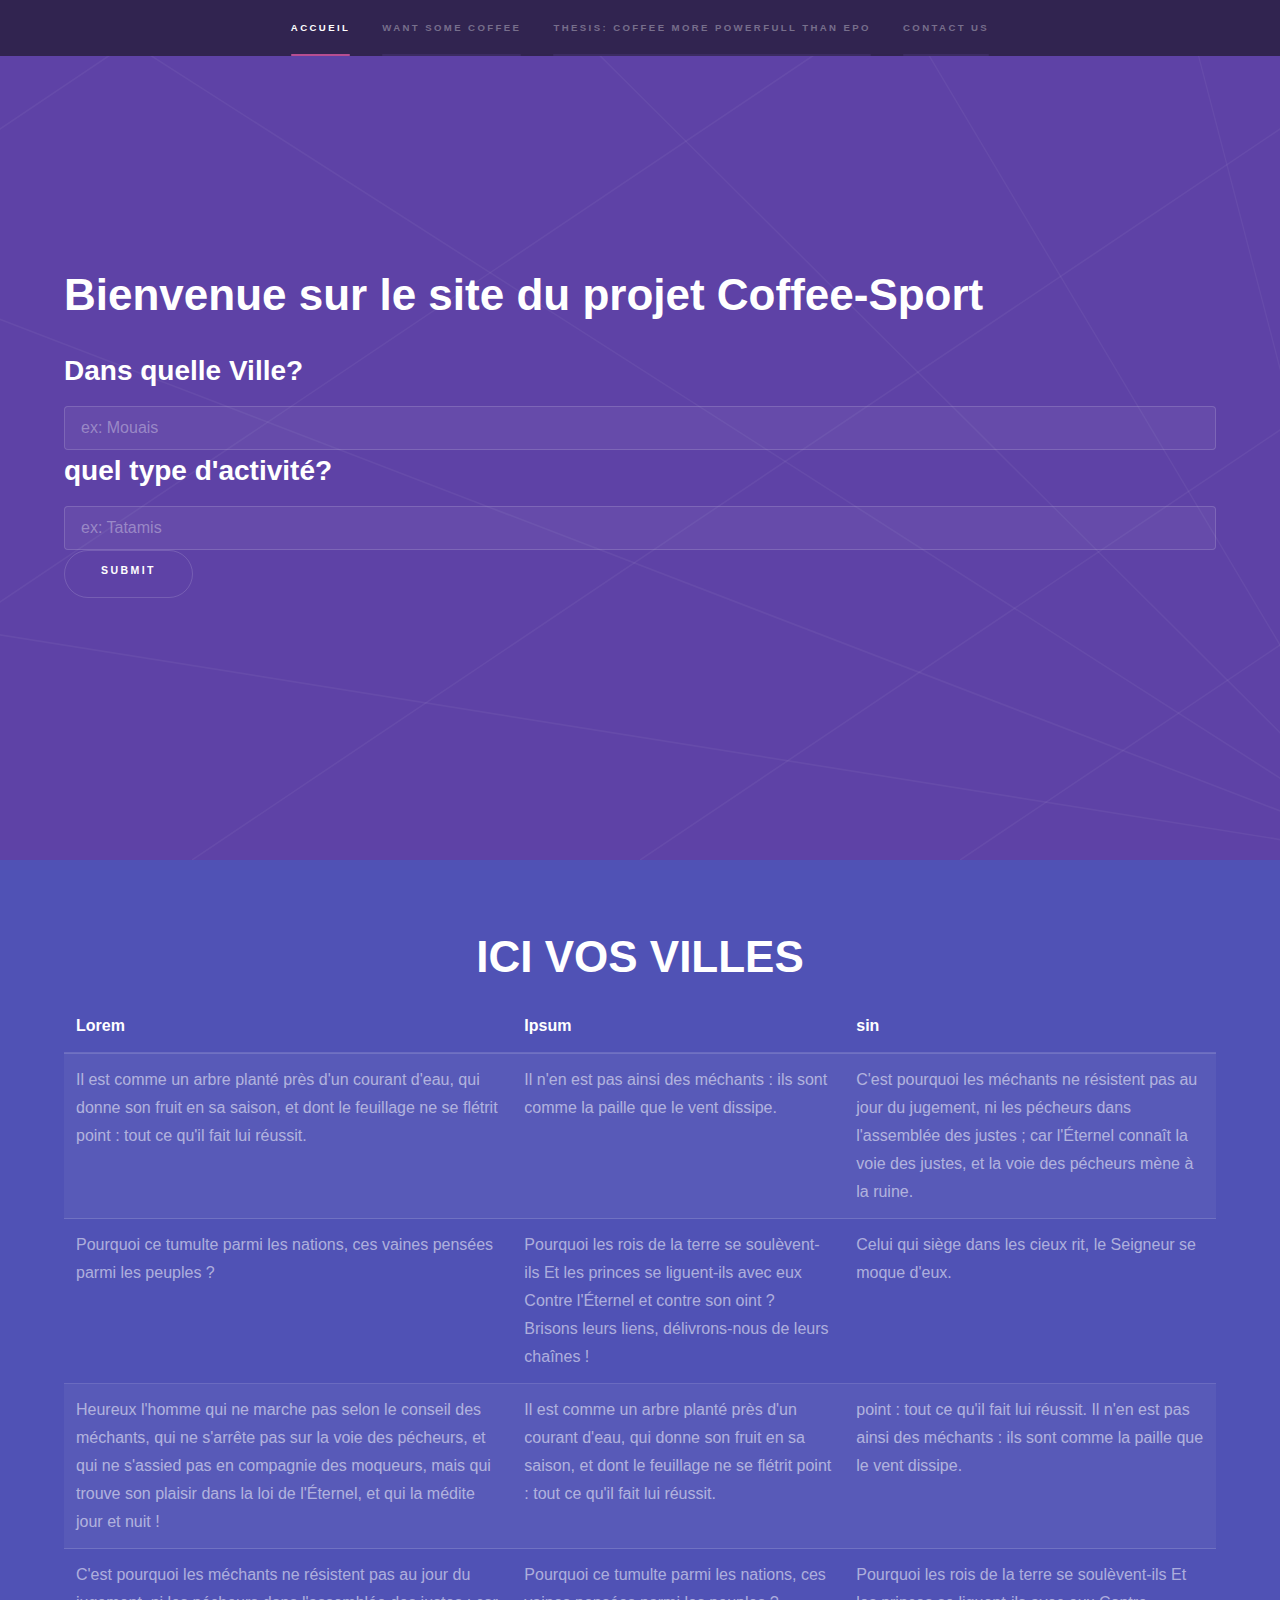
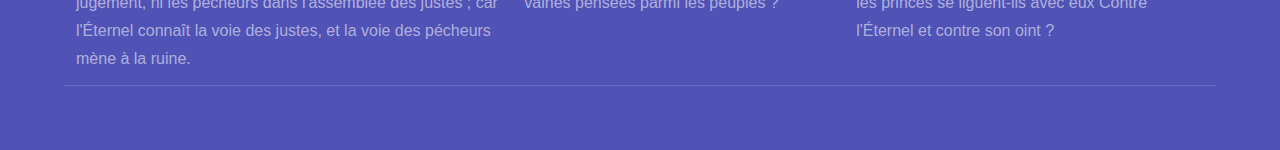
<file: src/site/index.html>
<DOCTYPE html>

<html>
<head>
 <link rel="stylesheet" type="text/css" href="assets/css/main.css" >
 <link rel="stylesheet" type="text/css" href="assets/css/font-awesome.min.css" />
 <link href="http://html5up.net/hyperspace" rel="canonical">
 <link type="image/x-icon" href="/assets/icons/favicon.ico" rel="icon">
 <link href="/assets/icons/apple-touch-icon-precomposed.png" rel="apple-touch-icon-precomposed">
 <title>Coffee-Sport | HTML5 UP</title>

 <meta charset="utf-8">
</head>
<body>
  <section id="sidebar">

    <div class="inner">
      <div class="content">
        <nav>
          <ul>
            <li>
              <a class="scrolly active" href="#intro">Accueil</a>
            </li>
            <li>
              <a class="scrolly" href="#one">Want some coffee</a>
            </li>
            <li>
              <a class="scrolly" href="#two">Thesis: Coffee more powerfull than EPO</a>
            </li>
            <li>
              <a class="scrolly" href="#three">Contact us</a>
            </li>
          </ul>
        </nav>
      </div>
    </div>
  </section>
  <section class="wrapper style1 fullscreen fade-up" id="intro" >
    <div class="inner" >
      <form action="localhost.py"style="">
        <h1>Bienvenue sur le site du projet Coffee-Sport</h1>
          <h2>Dans quelle Ville?</h2>
          <input type="text" name="ville"placeholder="ex: Mouais">
          <h2>quel type d'activité?</h2>
          <input type="text" name="activite" placeholder="ex: Tatamis">
          <button type="submit" value="submit" name="submit" id="submit"><h3>Submit</h3></button>
        </form>
    </div>
  </section>
    <section id="one"class="wrapper style2 spotlights">
      <div class="inner">
        <center><h1>ICI VOS VILLES</h1></center>
        <table>
          <thead>
            <th>Lorem</th>
            <th>Ipsum</th>
            <th> sin</th>
          </thead>
          <tr>
            <td>Il est comme un arbre planté près d'un courant d'eau, qui donne son fruit en sa saison, et dont le feuillage ne se flétrit point : tout ce qu'il fait lui réussit.</td>
            <td>Il n'en est pas ainsi des méchants : ils sont comme la paille que le vent dissipe.</td>
            <td>C'est pourquoi les méchants ne résistent pas au jour du jugement, ni les pécheurs dans l'assemblée des justes ; car l'Éternel connaît la voie des justes, et la voie des pécheurs mène à la ruine.</td>
          </tr>
          <tr>
            <td>Pourquoi ce tumulte parmi les nations, ces vaines pensées parmi les peuples ?</td>
            <td>Pourquoi les rois de la terre se soulèvent-ils Et les princes se liguent-ils avec eux Contre l'Éternel et contre son oint ?
Brisons leurs liens, délivrons-nous de leurs chaînes !</td>
            <td>Celui qui siège dans les cieux rit, le Seigneur se moque d'eux.</td>
          </tr>
          <tr>
            <td>Heureux l'homme qui ne marche pas selon le conseil des méchants, qui ne s'arrête pas sur la voie des pécheurs, et qui ne s'assied pas en compagnie des moqueurs, mais qui trouve son plaisir dans la loi de l'Éternel, et qui la médite jour et nuit !</td>
            <td>Il est comme un arbre planté près d'un courant d'eau, qui donne son fruit en sa saison, et dont le feuillage ne se flétrit point : tout ce qu'il fait lui réussit.</td>
            <td>point : tout ce qu'il fait lui réussit.
Il n'en est pas ainsi des méchants : ils sont comme la paille que le vent dissipe.</td>
          </tr>
          <tr>
            <td>C'est pourquoi les méchants ne résistent pas au jour du jugement, ni les pécheurs dans l'assemblée des justes ; car l'Éternel connaît la voie des justes, et la voie des pécheurs mène à la ruine.</td>
            <td>Pourquoi ce tumulte parmi les nations, ces vaines pensées parmi les peuples ?</td>
            <td>Pourquoi les rois de la terre se soulèvent-ils Et les princes se liguent-ils avec eux Contre l'Éternel et contre son oint ?</td>
          </tr>
        </table>
      </div>
    </section>
  </body>

</html>
</file>
<file: src/site/assets/css/main.css>
@import url(font-awesome.min.css);

/*
	Hyperspace by HTML5 UP
	html5up.net | @n33co
	Free for personal and commercial use under the CCA 3.0 license (html5up.net/license)
*/

/* Reset */

	html, body, div, span, applet, object, iframe, h1, h2, h3, h4, h5, h6, p, blockquote, pre, a, abbr, acronym, address, big, cite, code, del, dfn, em, img, ins, kbd, q, s, samp, small, strike, strong, sub, sup, tt, var, b, u, i, center, dl, dt, dd, ol, ul, li, fieldset, form, label, legend, table, caption, tbody, tfoot, thead, tr, th, td, article, aside, canvas, details, embed, figure, figcaption, footer, header, hgroup, menu, nav, output, ruby, section, summary, time, mark, audio, video {
		margin: 0;
		padding: 0;
		border: 0;
		font-size: 100%;
		font: inherit;
		vertical-align: baseline;
	}

	article, aside, details, figcaption, figure, footer, header, hgroup, menu, nav, section {
		display: block;
	}

	body {
		line-height: 1;
	}

	ol, ul {
		list-style: none;
	}

	blockquote, q {
		quotes: none;
	}

	blockquote:before, blockquote:after, q:before, q:after {
		content: '';
		content: none;
	}

	table {
		border-collapse: collapse;
		border-spacing: 0;
	}

	body {
		-webkit-text-size-adjust: none;
	}

/* Box Model */

	*, *:before, *:after {
		-moz-box-sizing: border-box;
		-webkit-box-sizing: border-box;
		box-sizing: border-box;
	}

/* Grid */

	.row {
		border-bottom: solid 1px transparent;
		-moz-box-sizing: border-box;
		-webkit-box-sizing: border-box;
		box-sizing: border-box;
	}

	.row > * {
		float: left;
		-moz-box-sizing: border-box;
		-webkit-box-sizing: border-box;
		box-sizing: border-box;
	}

	.row:after, .row:before {
		content: '';
		display: block;
		clear: both;
		height: 0;
	}

	.row.uniform > * > :first-child {
		margin-top: 0;
	}

	.row.uniform > * > :last-child {
		margin-bottom: 0;
	}

	.row.\30 \25 > * {
		padding: 0 0 0 0em;
	}

	.row.\30 \25 {
		margin: 0 0 -1px 0em;
	}

	.row.uniform.\30 \25 > * {
		padding: 0em 0 0 0em;
	}

	.row.uniform.\30 \25 {
		margin: 0em 0 -1px 0em;
	}

	.row > * {
		padding: 0 0 0 1.5em;
	}

	.row {
		margin: 0 0 -1px -1.5em;
	}

	.row.uniform > * {
		padding: 1.5em 0 0 1.5em;
	}

	.row.uniform {
		margin: -1.5em 0 -1px -1.5em;
	}

	.row.\32 00\25 > * {
		padding: 0 0 0 3em;
	}

	.row.\32 00\25 {
		margin: 0 0 -1px -3em;
	}

	.row.uniform.\32 00\25 > * {
		padding: 3em 0 0 3em;
	}

	.row.uniform.\32 00\25 {
		margin: -3em 0 -1px -3em;
	}

	.row.\31 50\25 > * {
		padding: 0 0 0 2.25em;
	}

	.row.\31 50\25 {
		margin: 0 0 -1px -2.25em;
	}

	.row.uniform.\31 50\25 > * {
		padding: 2.25em 0 0 2.25em;
	}

	.row.uniform.\31 50\25 {
		margin: -2.25em 0 -1px -2.25em;
	}

	.row.\35 0\25 > * {
		padding: 0 0 0 0.75em;
	}

	.row.\35 0\25 {
		margin: 0 0 -1px -0.75em;
	}

	.row.uniform.\35 0\25 > * {
		padding: 0.75em 0 0 0.75em;
	}

	.row.uniform.\35 0\25 {
		margin: -0.75em 0 -1px -0.75em;
	}

	.row.\32 5\25 > * {
		padding: 0 0 0 0.375em;
	}

	.row.\32 5\25 {
		margin: 0 0 -1px -0.375em;
	}

	.row.uniform.\32 5\25 > * {
		padding: 0.375em 0 0 0.375em;
	}

	.row.uniform.\32 5\25 {
		margin: -0.375em 0 -1px -0.375em;
	}

	.\31 2u, .\31 2u\24 {
		width: 100%;
		clear: none;
		margin-left: 0;
	}

	.\31 1u, .\31 1u\24 {
		width: 91.6666666667%;
		clear: none;
		margin-left: 0;
	}

	.\31 0u, .\31 0u\24 {
		width: 83.3333333333%;
		clear: none;
		margin-left: 0;
	}

	.\39 u, .\39 u\24 {
		width: 75%;
		clear: none;
		margin-left: 0;
	}

	.\38 u, .\38 u\24 {
		width: 66.6666666667%;
		clear: none;
		margin-left: 0;
	}

	.\37 u, .\37 u\24 {
		width: 58.3333333333%;
		clear: none;
		margin-left: 0;
	}

	.\36 u, .\36 u\24 {
		width: 50%;
		clear: none;
		margin-left: 0;
	}

	.\35 u, .\35 u\24 {
		width: 41.6666666667%;
		clear: none;
		margin-left: 0;
	}

	.\34 u, .\34 u\24 {
		width: 33.3333333333%;
		clear: none;
		margin-left: 0;
	}

	.\33 u, .\33 u\24 {
		width: 25%;
		clear: none;
		margin-left: 0;
	}

	.\32 u, .\32 u\24 {
		width: 16.6666666667%;
		clear: none;
		margin-left: 0;
	}

	.\31 u, .\31 u\24 {
		width: 8.3333333333%;
		clear: none;
		margin-left: 0;
	}

	.\31 2u\24 + *,
	.\31 1u\24 + *,
	.\31 0u\24 + *,
	.\39 u\24 + *,
	.\38 u\24 + *,
	.\37 u\24 + *,
	.\36 u\24 + *,
	.\35 u\24 + *,
	.\34 u\24 + *,
	.\33 u\24 + *,
	.\32 u\24 + *,
	.\31 u\24 + * {
		clear: left;
	}

	.\-11u {
		margin-left: 91.66667%;
	}

	.\-10u {
		margin-left: 83.33333%;
	}

	.\-9u {
		margin-left: 75%;
	}

	.\-8u {
		margin-left: 66.66667%;
	}

	.\-7u {
		margin-left: 58.33333%;
	}

	.\-6u {
		margin-left: 50%;
	}

	.\-5u {
		margin-left: 41.66667%;
	}

	.\-4u {
		margin-left: 33.33333%;
	}

	.\-3u {
		margin-left: 25%;
	}

	.\-2u {
		margin-left: 16.66667%;
	}

	.\-1u {
		margin-left: 8.33333%;
	}

	@media screen and (max-width: 1680px) {

		.row > * {
			padding: 0 0 0 1.5em;
		}

		.row {
			margin: 0 0 -1px -1.5em;
		}

		.row.uniform > * {
			padding: 1.5em 0 0 1.5em;
		}

		.row.uniform {
			margin: -1.5em 0 -1px -1.5em;
		}

		.row.\32 00\25 > * {
			padding: 0 0 0 3em;
		}

		.row.\32 00\25 {
			margin: 0 0 -1px -3em;
		}

		.row.uniform.\32 00\25 > * {
			padding: 3em 0 0 3em;
		}

		.row.uniform.\32 00\25 {
			margin: -3em 0 -1px -3em;
		}

		.row.\31 50\25 > * {
			padding: 0 0 0 2.25em;
		}

		.row.\31 50\25 {
			margin: 0 0 -1px -2.25em;
		}

		.row.uniform.\31 50\25 > * {
			padding: 2.25em 0 0 2.25em;
		}

		.row.uniform.\31 50\25 {
			margin: -2.25em 0 -1px -2.25em;
		}

		.row.\35 0\25 > * {
			padding: 0 0 0 0.75em;
		}

		.row.\35 0\25 {
			margin: 0 0 -1px -0.75em;
		}

		.row.uniform.\35 0\25 > * {
			padding: 0.75em 0 0 0.75em;
		}

		.row.uniform.\35 0\25 {
			margin: -0.75em 0 -1px -0.75em;
		}

		.row.\32 5\25 > * {
			padding: 0 0 0 0.375em;
		}

		.row.\32 5\25 {
			margin: 0 0 -1px -0.375em;
		}

		.row.uniform.\32 5\25 > * {
			padding: 0.375em 0 0 0.375em;
		}

		.row.uniform.\32 5\25 {
			margin: -0.375em 0 -1px -0.375em;
		}

		.\31 2u\28xlarge\29, .\31 2u\24\28xlarge\29 {
			width: 100%;
			clear: none;
			margin-left: 0;
		}

		.\31 1u\28xlarge\29, .\31 1u\24\28xlarge\29 {
			width: 91.6666666667%;
			clear: none;
			margin-left: 0;
		}

		.\31 0u\28xlarge\29, .\31 0u\24\28xlarge\29 {
			width: 83.3333333333%;
			clear: none;
			margin-left: 0;
		}

		.\39 u\28xlarge\29, .\39 u\24\28xlarge\29 {
			width: 75%;
			clear: none;
			margin-left: 0;
		}

		.\38 u\28xlarge\29, .\38 u\24\28xlarge\29 {
			width: 66.6666666667%;
			clear: none;
			margin-left: 0;
		}

		.\37 u\28xlarge\29, .\37 u\24\28xlarge\29 {
			width: 58.3333333333%;
			clear: none;
			margin-left: 0;
		}

		.\36 u\28xlarge\29, .\36 u\24\28xlarge\29 {
			width: 50%;
			clear: none;
			margin-left: 0;
		}

		.\35 u\28xlarge\29, .\35 u\24\28xlarge\29 {
			width: 41.6666666667%;
			clear: none;
			margin-left: 0;
		}

		.\34 u\28xlarge\29, .\34 u\24\28xlarge\29 {
			width: 33.3333333333%;
			clear: none;
			margin-left: 0;
		}

		.\33 u\28xlarge\29, .\33 u\24\28xlarge\29 {
			width: 25%;
			clear: none;
			margin-left: 0;
		}

		.\32 u\28xlarge\29, .\32 u\24\28xlarge\29 {
			width: 16.6666666667%;
			clear: none;
			margin-left: 0;
		}

		.\31 u\28xlarge\29, .\31 u\24\28xlarge\29 {
			width: 8.3333333333%;
			clear: none;
			margin-left: 0;
		}

		.\31 2u\24\28xlarge\29 + *,
		.\31 1u\24\28xlarge\29 + *,
		.\31 0u\24\28xlarge\29 + *,
		.\39 u\24\28xlarge\29 + *,
		.\38 u\24\28xlarge\29 + *,
		.\37 u\24\28xlarge\29 + *,
		.\36 u\24\28xlarge\29 + *,
		.\35 u\24\28xlarge\29 + *,
		.\34 u\24\28xlarge\29 + *,
		.\33 u\24\28xlarge\29 + *,
		.\32 u\24\28xlarge\29 + *,
		.\31 u\24\28xlarge\29 + * {
			clear: left;
		}

		.\-11u\28xlarge\29 {
			margin-left: 91.66667%;
		}

		.\-10u\28xlarge\29 {
			margin-left: 83.33333%;
		}

		.\-9u\28xlarge\29 {
			margin-left: 75%;
		}

		.\-8u\28xlarge\29 {
			margin-left: 66.66667%;
		}

		.\-7u\28xlarge\29 {
			margin-left: 58.33333%;
		}

		.\-6u\28xlarge\29 {
			margin-left: 50%;
		}

		.\-5u\28xlarge\29 {
			margin-left: 41.66667%;
		}

		.\-4u\28xlarge\29 {
			margin-left: 33.33333%;
		}

		.\-3u\28xlarge\29 {
			margin-left: 25%;
		}

		.\-2u\28xlarge\29 {
			margin-left: 16.66667%;
		}

		.\-1u\28xlarge\29 {
			margin-left: 8.33333%;
		}

	}

	@media screen and (max-width: 1280px) {

		.row > * {
			padding: 0 0 0 1.5em;
		}

		.row {
			margin: 0 0 -1px -1.5em;
		}

		.row.uniform > * {
			padding: 1.5em 0 0 1.5em;
		}

		.row.uniform {
			margin: -1.5em 0 -1px -1.5em;
		}

		.row.\32 00\25 > * {
			padding: 0 0 0 3em;
		}

		.row.\32 00\25 {
			margin: 0 0 -1px -3em;
		}

		.row.uniform.\32 00\25 > * {
			padding: 3em 0 0 3em;
		}

		.row.uniform.\32 00\25 {
			margin: -3em 0 -1px -3em;
		}

		.row.\31 50\25 > * {
			padding: 0 0 0 2.25em;
		}

		.row.\31 50\25 {
			margin: 0 0 -1px -2.25em;
		}

		.row.uniform.\31 50\25 > * {
			padding: 2.25em 0 0 2.25em;
		}

		.row.uniform.\31 50\25 {
			margin: -2.25em 0 -1px -2.25em;
		}

		.row.\35 0\25 > * {
			padding: 0 0 0 0.75em;
		}

		.row.\35 0\25 {
			margin: 0 0 -1px -0.75em;
		}

		.row.uniform.\35 0\25 > * {
			padding: 0.75em 0 0 0.75em;
		}

		.row.uniform.\35 0\25 {
			margin: -0.75em 0 -1px -0.75em;
		}

		.row.\32 5\25 > * {
			padding: 0 0 0 0.375em;
		}

		.row.\32 5\25 {
			margin: 0 0 -1px -0.375em;
		}

		.row.uniform.\32 5\25 > * {
			padding: 0.375em 0 0 0.375em;
		}

		.row.uniform.\32 5\25 {
			margin: -0.375em 0 -1px -0.375em;
		}

		.\31 2u\28large\29, .\31 2u\24\28large\29 {
			width: 100%;
			clear: none;
			margin-left: 0;
		}

		.\31 1u\28large\29, .\31 1u\24\28large\29 {
			width: 91.6666666667%;
			clear: none;
			margin-left: 0;
		}

		.\31 0u\28large\29, .\31 0u\24\28large\29 {
			width: 83.3333333333%;
			clear: none;
			margin-left: 0;
		}

		.\39 u\28large\29, .\39 u\24\28large\29 {
			width: 75%;
			clear: none;
			margin-left: 0;
		}

		.\38 u\28large\29, .\38 u\24\28large\29 {
			width: 66.6666666667%;
			clear: none;
			margin-left: 0;
		}

		.\37 u\28large\29, .\37 u\24\28large\29 {
			width: 58.3333333333%;
			clear: none;
			margin-left: 0;
		}

		.\36 u\28large\29, .\36 u\24\28large\29 {
			width: 50%;
			clear: none;
			margin-left: 0;
		}

		.\35 u\28large\29, .\35 u\24\28large\29 {
			width: 41.6666666667%;
			clear: none;
			margin-left: 0;
		}

		.\34 u\28large\29, .\34 u\24\28large\29 {
			width: 33.3333333333%;
			clear: none;
			margin-left: 0;
		}

		.\33 u\28large\29, .\33 u\24\28large\29 {
			width: 25%;
			clear: none;
			margin-left: 0;
		}

		.\32 u\28large\29, .\32 u\24\28large\29 {
			width: 16.6666666667%;
			clear: none;
			margin-left: 0;
		}

		.\31 u\28large\29, .\31 u\24\28large\29 {
			width: 8.3333333333%;
			clear: none;
			margin-left: 0;
		}

		.\31 2u\24\28large\29 + *,
		.\31 1u\24\28large\29 + *,
		.\31 0u\24\28large\29 + *,
		.\39 u\24\28large\29 + *,
		.\38 u\24\28large\29 + *,
		.\37 u\24\28large\29 + *,
		.\36 u\24\28large\29 + *,
		.\35 u\24\28large\29 + *,
		.\34 u\24\28large\29 + *,
		.\33 u\24\28large\29 + *,
		.\32 u\24\28large\29 + *,
		.\31 u\24\28large\29 + * {
			clear: left;
		}

		.\-11u\28large\29 {
			margin-left: 91.66667%;
		}

		.\-10u\28large\29 {
			margin-left: 83.33333%;
		}

		.\-9u\28large\29 {
			margin-left: 75%;
		}

		.\-8u\28large\29 {
			margin-left: 66.66667%;
		}

		.\-7u\28large\29 {
			margin-left: 58.33333%;
		}

		.\-6u\28large\29 {
			margin-left: 50%;
		}

		.\-5u\28large\29 {
			margin-left: 41.66667%;
		}

		.\-4u\28large\29 {
			margin-left: 33.33333%;
		}

		.\-3u\28large\29 {
			margin-left: 25%;
		}

		.\-2u\28large\29 {
			margin-left: 16.66667%;
		}

		.\-1u\28large\29 {
			margin-left: 8.33333%;
		}

	}

	@media screen and (max-width: 980px) {

		.row > * {
			padding: 0 0 0 1.5em;
		}

		.row {
			margin: 0 0 -1px -1.5em;
		}

		.row.uniform > * {
			padding: 1.5em 0 0 1.5em;
		}

		.row.uniform {
			margin: -1.5em 0 -1px -1.5em;
		}

		.row.\32 00\25 > * {
			padding: 0 0 0 3em;
		}

		.row.\32 00\25 {
			margin: 0 0 -1px -3em;
		}

		.row.uniform.\32 00\25 > * {
			padding: 3em 0 0 3em;
		}

		.row.uniform.\32 00\25 {
			margin: -3em 0 -1px -3em;
		}

		.row.\31 50\25 > * {
			padding: 0 0 0 2.25em;
		}

		.row.\31 50\25 {
			margin: 0 0 -1px -2.25em;
		}

		.row.uniform.\31 50\25 > * {
			padding: 2.25em 0 0 2.25em;
		}

		.row.uniform.\31 50\25 {
			margin: -2.25em 0 -1px -2.25em;
		}

		.row.\35 0\25 > * {
			padding: 0 0 0 0.75em;
		}

		.row.\35 0\25 {
			margin: 0 0 -1px -0.75em;
		}

		.row.uniform.\35 0\25 > * {
			padding: 0.75em 0 0 0.75em;
		}

		.row.uniform.\35 0\25 {
			margin: -0.75em 0 -1px -0.75em;
		}

		.row.\32 5\25 > * {
			padding: 0 0 0 0.375em;
		}

		.row.\32 5\25 {
			margin: 0 0 -1px -0.375em;
		}

		.row.uniform.\32 5\25 > * {
			padding: 0.375em 0 0 0.375em;
		}

		.row.uniform.\32 5\25 {
			margin: -0.375em 0 -1px -0.375em;
		}

		.\31 2u\28medium\29, .\31 2u\24\28medium\29 {
			width: 100%;
			clear: none;
			margin-left: 0;
		}

		.\31 1u\28medium\29, .\31 1u\24\28medium\29 {
			width: 91.6666666667%;
			clear: none;
			margin-left: 0;
		}

		.\31 0u\28medium\29, .\31 0u\24\28medium\29 {
			width: 83.3333333333%;
			clear: none;
			margin-left: 0;
		}

		.\39 u\28medium\29, .\39 u\24\28medium\29 {
			width: 75%;
			clear: none;
			margin-left: 0;
		}

		.\38 u\28medium\29, .\38 u\24\28medium\29 {
			width: 66.6666666667%;
			clear: none;
			margin-left: 0;
		}

		.\37 u\28medium\29, .\37 u\24\28medium\29 {
			width: 58.3333333333%;
			clear: none;
			margin-left: 0;
		}

		.\36 u\28medium\29, .\36 u\24\28medium\29 {
			width: 50%;
			clear: none;
			margin-left: 0;
		}

		.\35 u\28medium\29, .\35 u\24\28medium\29 {
			width: 41.6666666667%;
			clear: none;
			margin-left: 0;
		}

		.\34 u\28medium\29, .\34 u\24\28medium\29 {
			width: 33.3333333333%;
			clear: none;
			margin-left: 0;
		}

		.\33 u\28medium\29, .\33 u\24\28medium\29 {
			width: 25%;
			clear: none;
			margin-left: 0;
		}

		.\32 u\28medium\29, .\32 u\24\28medium\29 {
			width: 16.6666666667%;
			clear: none;
			margin-left: 0;
		}

		.\31 u\28medium\29, .\31 u\24\28medium\29 {
			width: 8.3333333333%;
			clear: none;
			margin-left: 0;
		}

		.\31 2u\24\28medium\29 + *,
		.\31 1u\24\28medium\29 + *,
		.\31 0u\24\28medium\29 + *,
		.\39 u\24\28medium\29 + *,
		.\38 u\24\28medium\29 + *,
		.\37 u\24\28medium\29 + *,
		.\36 u\24\28medium\29 + *,
		.\35 u\24\28medium\29 + *,
		.\34 u\24\28medium\29 + *,
		.\33 u\24\28medium\29 + *,
		.\32 u\24\28medium\29 + *,
		.\31 u\24\28medium\29 + * {
			clear: left;
		}

		.\-11u\28medium\29 {
			margin-left: 91.66667%;
		}

		.\-10u\28medium\29 {
			margin-left: 83.33333%;
		}

		.\-9u\28medium\29 {
			margin-left: 75%;
		}

		.\-8u\28medium\29 {
			margin-left: 66.66667%;
		}

		.\-7u\28medium\29 {
			margin-left: 58.33333%;
		}

		.\-6u\28medium\29 {
			margin-left: 50%;
		}

		.\-5u\28medium\29 {
			margin-left: 41.66667%;
		}

		.\-4u\28medium\29 {
			margin-left: 33.33333%;
		}

		.\-3u\28medium\29 {
			margin-left: 25%;
		}

		.\-2u\28medium\29 {
			margin-left: 16.66667%;
		}

		.\-1u\28medium\29 {
			margin-left: 8.33333%;
		}

	}

	@media screen and (max-width: 736px) {

		.row > * {
			padding: 0 0 0 1.5em;
		}

		.row {
			margin: 0 0 -1px -1.5em;
		}

		.row.uniform > * {
			padding: 1.5em 0 0 1.5em;
		}

		.row.uniform {
			margin: -1.5em 0 -1px -1.5em;
		}

		.row.\32 00\25 > * {
			padding: 0 0 0 3em;
		}

		.row.\32 00\25 {
			margin: 0 0 -1px -3em;
		}

		.row.uniform.\32 00\25 > * {
			padding: 3em 0 0 3em;
		}

		.row.uniform.\32 00\25 {
			margin: -3em 0 -1px -3em;
		}

		.row.\31 50\25 > * {
			padding: 0 0 0 2.25em;
		}

		.row.\31 50\25 {
			margin: 0 0 -1px -2.25em;
		}

		.row.uniform.\31 50\25 > * {
			padding: 2.25em 0 0 2.25em;
		}

		.row.uniform.\31 50\25 {
			margin: -2.25em 0 -1px -2.25em;
		}

		.row.\35 0\25 > * {
			padding: 0 0 0 0.75em;
		}

		.row.\35 0\25 {
			margin: 0 0 -1px -0.75em;
		}

		.row.uniform.\35 0\25 > * {
			padding: 0.75em 0 0 0.75em;
		}

		.row.uniform.\35 0\25 {
			margin: -0.75em 0 -1px -0.75em;
		}

		.row.\32 5\25 > * {
			padding: 0 0 0 0.375em;
		}

		.row.\32 5\25 {
			margin: 0 0 -1px -0.375em;
		}

		.row.uniform.\32 5\25 > * {
			padding: 0.375em 0 0 0.375em;
		}

		.row.uniform.\32 5\25 {
			margin: -0.375em 0 -1px -0.375em;
		}

		.\31 2u\28small\29, .\31 2u\24\28small\29 {
			width: 100%;
			clear: none;
			margin-left: 0;
		}

		.\31 1u\28small\29, .\31 1u\24\28small\29 {
			width: 91.6666666667%;
			clear: none;
			margin-left: 0;
		}

		.\31 0u\28small\29, .\31 0u\24\28small\29 {
			width: 83.3333333333%;
			clear: none;
			margin-left: 0;
		}

		.\39 u\28small\29, .\39 u\24\28small\29 {
			width: 75%;
			clear: none;
			margin-left: 0;
		}

		.\38 u\28small\29, .\38 u\24\28small\29 {
			width: 66.6666666667%;
			clear: none;
			margin-left: 0;
		}

		.\37 u\28small\29, .\37 u\24\28small\29 {
			width: 58.3333333333%;
			clear: none;
			margin-left: 0;
		}

		.\36 u\28small\29, .\36 u\24\28small\29 {
			width: 50%;
			clear: none;
			margin-left: 0;
		}

		.\35 u\28small\29, .\35 u\24\28small\29 {
			width: 41.6666666667%;
			clear: none;
			margin-left: 0;
		}

		.\34 u\28small\29, .\34 u\24\28small\29 {
			width: 33.3333333333%;
			clear: none;
			margin-left: 0;
		}

		.\33 u\28small\29, .\33 u\24\28small\29 {
			width: 25%;
			clear: none;
			margin-left: 0;
		}

		.\32 u\28small\29, .\32 u\24\28small\29 {
			width: 16.6666666667%;
			clear: none;
			margin-left: 0;
		}

		.\31 u\28small\29, .\31 u\24\28small\29 {
			width: 8.3333333333%;
			clear: none;
			margin-left: 0;
		}

		.\31 2u\24\28small\29 + *,
		.\31 1u\24\28small\29 + *,
		.\31 0u\24\28small\29 + *,
		.\39 u\24\28small\29 + *,
		.\38 u\24\28small\29 + *,
		.\37 u\24\28small\29 + *,
		.\36 u\24\28small\29 + *,
		.\35 u\24\28small\29 + *,
		.\34 u\24\28small\29 + *,
		.\33 u\24\28small\29 + *,
		.\32 u\24\28small\29 + *,
		.\31 u\24\28small\29 + * {
			clear: left;
		}

		.\-11u\28small\29 {
			margin-left: 91.66667%;
		}

		.\-10u\28small\29 {
			margin-left: 83.33333%;
		}

		.\-9u\28small\29 {
			margin-left: 75%;
		}

		.\-8u\28small\29 {
			margin-left: 66.66667%;
		}

		.\-7u\28small\29 {
			margin-left: 58.33333%;
		}

		.\-6u\28small\29 {
			margin-left: 50%;
		}

		.\-5u\28small\29 {
			margin-left: 41.66667%;
		}

		.\-4u\28small\29 {
			margin-left: 33.33333%;
		}

		.\-3u\28small\29 {
			margin-left: 25%;
		}

		.\-2u\28small\29 {
			margin-left: 16.66667%;
		}

		.\-1u\28small\29 {
			margin-left: 8.33333%;
		}

	}

	@media screen and (max-width: 480px) {

		.row > * {
			padding: 0 0 0 1.5em;
		}

		.row {
			margin: 0 0 -1px -1.5em;
		}

		.row.uniform > * {
			padding: 1.5em 0 0 1.5em;
		}

		.row.uniform {
			margin: -1.5em 0 -1px -1.5em;
		}

		.row.\32 00\25 > * {
			padding: 0 0 0 3em;
		}

		.row.\32 00\25 {
			margin: 0 0 -1px -3em;
		}

		.row.uniform.\32 00\25 > * {
			padding: 3em 0 0 3em;
		}

		.row.uniform.\32 00\25 {
			margin: -3em 0 -1px -3em;
		}

		.row.\31 50\25 > * {
			padding: 0 0 0 2.25em;
		}

		.row.\31 50\25 {
			margin: 0 0 -1px -2.25em;
		}

		.row.uniform.\31 50\25 > * {
			padding: 2.25em 0 0 2.25em;
		}

		.row.uniform.\31 50\25 {
			margin: -2.25em 0 -1px -2.25em;
		}

		.row.\35 0\25 > * {
			padding: 0 0 0 0.75em;
		}

		.row.\35 0\25 {
			margin: 0 0 -1px -0.75em;
		}

		.row.uniform.\35 0\25 > * {
			padding: 0.75em 0 0 0.75em;
		}

		.row.uniform.\35 0\25 {
			margin: -0.75em 0 -1px -0.75em;
		}

		.row.\32 5\25 > * {
			padding: 0 0 0 0.375em;
		}

		.row.\32 5\25 {
			margin: 0 0 -1px -0.375em;
		}

		.row.uniform.\32 5\25 > * {
			padding: 0.375em 0 0 0.375em;
		}

		.row.uniform.\32 5\25 {
			margin: -0.375em 0 -1px -0.375em;
		}

		.\31 2u\28xsmall\29, .\31 2u\24\28xsmall\29 {
			width: 100%;
			clear: none;
			margin-left: 0;
		}

		.\31 1u\28xsmall\29, .\31 1u\24\28xsmall\29 {
			width: 91.6666666667%;
			clear: none;
			margin-left: 0;
		}

		.\31 0u\28xsmall\29, .\31 0u\24\28xsmall\29 {
			width: 83.3333333333%;
			clear: none;
			margin-left: 0;
		}

		.\39 u\28xsmall\29, .\39 u\24\28xsmall\29 {
			width: 75%;
			clear: none;
			margin-left: 0;
		}

		.\38 u\28xsmall\29, .\38 u\24\28xsmall\29 {
			width: 66.6666666667%;
			clear: none;
			margin-left: 0;
		}

		.\37 u\28xsmall\29, .\37 u\24\28xsmall\29 {
			width: 58.3333333333%;
			clear: none;
			margin-left: 0;
		}

		.\36 u\28xsmall\29, .\36 u\24\28xsmall\29 {
			width: 50%;
			clear: none;
			margin-left: 0;
		}

		.\35 u\28xsmall\29, .\35 u\24\28xsmall\29 {
			width: 41.6666666667%;
			clear: none;
			margin-left: 0;
		}

		.\34 u\28xsmall\29, .\34 u\24\28xsmall\29 {
			width: 33.3333333333%;
			clear: none;
			margin-left: 0;
		}

		.\33 u\28xsmall\29, .\33 u\24\28xsmall\29 {
			width: 25%;
			clear: none;
			margin-left: 0;
		}

		.\32 u\28xsmall\29, .\32 u\24\28xsmall\29 {
			width: 16.6666666667%;
			clear: none;
			margin-left: 0;
		}

		.\31 u\28xsmall\29, .\31 u\24\28xsmall\29 {
			width: 8.3333333333%;
			clear: none;
			margin-left: 0;
		}

		.\31 2u\24\28xsmall\29 + *,
		.\31 1u\24\28xsmall\29 + *,
		.\31 0u\24\28xsmall\29 + *,
		.\39 u\24\28xsmall\29 + *,
		.\38 u\24\28xsmall\29 + *,
		.\37 u\24\28xsmall\29 + *,
		.\36 u\24\28xsmall\29 + *,
		.\35 u\24\28xsmall\29 + *,
		.\34 u\24\28xsmall\29 + *,
		.\33 u\24\28xsmall\29 + *,
		.\32 u\24\28xsmall\29 + *,
		.\31 u\24\28xsmall\29 + * {
			clear: left;
		}

		.\-11u\28xsmall\29 {
			margin-left: 91.66667%;
		}

		.\-10u\28xsmall\29 {
			margin-left: 83.33333%;
		}

		.\-9u\28xsmall\29 {
			margin-left: 75%;
		}

		.\-8u\28xsmall\29 {
			margin-left: 66.66667%;
		}

		.\-7u\28xsmall\29 {
			margin-left: 58.33333%;
		}

		.\-6u\28xsmall\29 {
			margin-left: 50%;
		}

		.\-5u\28xsmall\29 {
			margin-left: 41.66667%;
		}

		.\-4u\28xsmall\29 {
			margin-left: 33.33333%;
		}

		.\-3u\28xsmall\29 {
			margin-left: 25%;
		}

		.\-2u\28xsmall\29 {
			margin-left: 16.66667%;
		}

		.\-1u\28xsmall\29 {
			margin-left: 8.33333%;
		}

	}

	@media screen and (max-width: 360px) {

		.row > * {
			padding: 0 0 0 1.5em;
		}

		.row {
			margin: 0 0 -1px -1.5em;
		}

		.row.uniform > * {
			padding: 1.5em 0 0 1.5em;
		}

		.row.uniform {
			margin: -1.5em 0 -1px -1.5em;
		}

		.row.\32 00\25 > * {
			padding: 0 0 0 3em;
		}

		.row.\32 00\25 {
			margin: 0 0 -1px -3em;
		}

		.row.uniform.\32 00\25 > * {
			padding: 3em 0 0 3em;
		}

		.row.uniform.\32 00\25 {
			margin: -3em 0 -1px -3em;
		}

		.row.\31 50\25 > * {
			padding: 0 0 0 2.25em;
		}

		.row.\31 50\25 {
			margin: 0 0 -1px -2.25em;
		}

		.row.uniform.\31 50\25 > * {
			padding: 2.25em 0 0 2.25em;
		}

		.row.uniform.\31 50\25 {
			margin: -2.25em 0 -1px -2.25em;
		}

		.row.\35 0\25 > * {
			padding: 0 0 0 0.75em;
		}

		.row.\35 0\25 {
			margin: 0 0 -1px -0.75em;
		}

		.row.uniform.\35 0\25 > * {
			padding: 0.75em 0 0 0.75em;
		}

		.row.uniform.\35 0\25 {
			margin: -0.75em 0 -1px -0.75em;
		}

		.row.\32 5\25 > * {
			padding: 0 0 0 0.375em;
		}

		.row.\32 5\25 {
			margin: 0 0 -1px -0.375em;
		}

		.row.uniform.\32 5\25 > * {
			padding: 0.375em 0 0 0.375em;
		}

		.row.uniform.\32 5\25 {
			margin: -0.375em 0 -1px -0.375em;
		}

		.\31 2u\28xxsmall\29, .\31 2u\24\28xxsmall\29 {
			width: 100%;
			clear: none;
			margin-left: 0;
		}

		.\31 1u\28xxsmall\29, .\31 1u\24\28xxsmall\29 {
			width: 91.6666666667%;
			clear: none;
			margin-left: 0;
		}

		.\31 0u\28xxsmall\29, .\31 0u\24\28xxsmall\29 {
			width: 83.3333333333%;
			clear: none;
			margin-left: 0;
		}

		.\39 u\28xxsmall\29, .\39 u\24\28xxsmall\29 {
			width: 75%;
			clear: none;
			margin-left: 0;
		}

		.\38 u\28xxsmall\29, .\38 u\24\28xxsmall\29 {
			width: 66.6666666667%;
			clear: none;
			margin-left: 0;
		}

		.\37 u\28xxsmall\29, .\37 u\24\28xxsmall\29 {
			width: 58.3333333333%;
			clear: none;
			margin-left: 0;
		}

		.\36 u\28xxsmall\29, .\36 u\24\28xxsmall\29 {
			width: 50%;
			clear: none;
			margin-left: 0;
		}

		.\35 u\28xxsmall\29, .\35 u\24\28xxsmall\29 {
			width: 41.6666666667%;
			clear: none;
			margin-left: 0;
		}

		.\34 u\28xxsmall\29, .\34 u\24\28xxsmall\29 {
			width: 33.3333333333%;
			clear: none;
			margin-left: 0;
		}

		.\33 u\28xxsmall\29, .\33 u\24\28xxsmall\29 {
			width: 25%;
			clear: none;
			margin-left: 0;
		}

		.\32 u\28xxsmall\29, .\32 u\24\28xxsmall\29 {
			width: 16.6666666667%;
			clear: none;
			margin-left: 0;
		}

		.\31 u\28xxsmall\29, .\31 u\24\28xxsmall\29 {
			width: 8.3333333333%;
			clear: none;
			margin-left: 0;
		}

		.\31 2u\24\28xxsmall\29 + *,
		.\31 1u\24\28xxsmall\29 + *,
		.\31 0u\24\28xxsmall\29 + *,
		.\39 u\24\28xxsmall\29 + *,
		.\38 u\24\28xxsmall\29 + *,
		.\37 u\24\28xxsmall\29 + *,
		.\36 u\24\28xxsmall\29 + *,
		.\35 u\24\28xxsmall\29 + *,
		.\34 u\24\28xxsmall\29 + *,
		.\33 u\24\28xxsmall\29 + *,
		.\32 u\24\28xxsmall\29 + *,
		.\31 u\24\28xxsmall\29 + * {
			clear: left;
		}

		.\-11u\28xxsmall\29 {
			margin-left: 91.66667%;
		}

		.\-10u\28xxsmall\29 {
			margin-left: 83.33333%;
		}

		.\-9u\28xxsmall\29 {
			margin-left: 75%;
		}

		.\-8u\28xxsmall\29 {
			margin-left: 66.66667%;
		}

		.\-7u\28xxsmall\29 {
			margin-left: 58.33333%;
		}

		.\-6u\28xxsmall\29 {
			margin-left: 50%;
		}

		.\-5u\28xxsmall\29 {
			margin-left: 41.66667%;
		}

		.\-4u\28xxsmall\29 {
			margin-left: 33.33333%;
		}

		.\-3u\28xxsmall\29 {
			margin-left: 25%;
		}

		.\-2u\28xxsmall\29 {
			margin-left: 16.66667%;
		}

		.\-1u\28xxsmall\29 {
			margin-left: 8.33333%;
		}

	}

/* Basic */

	@-ms-viewport {
		width: device-width;
	}

	body {
		-ms-overflow-style: scrollbar;
	}

	@media screen and (max-width: 480px) {

		html, body {
			min-width: 320px;
		}

	}

	body {
		background: #312450;
	}

		body.is-loading *, body.is-loading *:before, body.is-loading *:after {
			-moz-animation: none !important;
			-webkit-animation: none !important;
			-ms-animation: none !important;
			animation: none !important;
			-moz-transition: none !important;
			-webkit-transition: none !important;
			-ms-transition: none !important;
			transition: none !important;
		}

/* Type */

	body, input, select, textarea {
		color: rgba(255, 255, 255, 0.55);
		font-family: Arial, Helvetica, sans-serif;
		font-size: 16.5pt;
		font-weight: normal;
		line-height: 1.75;
	}

		@media screen and (max-width: 1680px) {

			body, input, select, textarea {
				font-size: 13pt;
			}

		}

		@media screen and (max-width: 1280px) {

			body, input, select, textarea {
				font-size: 12pt;
			}

		}

		@media screen and (max-width: 360px) {

			body, input, select, textarea {
				font-size: 11pt;
			}

		}

	a {
		-moz-transition: color 0.2s ease, border-bottom-color 0.2s ease;
		-webkit-transition: color 0.2s ease, border-bottom-color 0.2s ease;
		-ms-transition: color 0.2s ease, border-bottom-color 0.2s ease;
		transition: color 0.2s ease, border-bottom-color 0.2s ease;
		border-bottom: dotted 1px rgba(255, 255, 255, 0.35);
		color: inherit;
		text-decoration: none;
	}

		a:hover {
			border-bottom-color: transparent;
			color: #ffffff;
		}

	strong, b {
		color: #ffffff;
		font-weight: bold;
	}

	em, i {
		font-style: italic;
	}

	p {
		margin: 0 0 2em 0;
	}

	h1, h2, h3, h4, h5, h6 {
		color: #ffffff;
		font-weight: bold;
		line-height: 1.5;
		margin: 0 0 0.5em 0;
	}

		h1 a, h2 a, h3 a, h4 a, h5 a, h6 a {
			color: inherit;
			text-decoration: none;
		}

	h1 {
		font-size: 2.75em;
	}

		h1.major {
			margin: 0 0 1.3em 0;
			position: relative;
			padding-bottom: 0.35em;
		}

			h1.major:after {
				background-image: -moz-linear-gradient(to right, #5e42a6, #b74e91);
				background-image: -webkit-linear-gradient(to right, #5e42a6, #b74e91);
				background-image: -ms-linear-gradient(to right, #5e42a6, #b74e91);
				background-image: linear-gradient(to right, #5e42a6, #b74e91);
				-moz-transition: max-width 0.2s ease;
				-webkit-transition: max-width 0.2s ease;
				-ms-transition: max-width 0.2s ease;
				transition: max-width 0.2s ease;
				border-radius: 0.2em;
				bottom: 0;
				content: '';
				height: 0.05em;
				position: absolute;
				right: 0;
				width: 100%;
			}

	h2 {
		font-size: 1.75em;
	}

	h3 {
		font-size: 1.1em;
	}

	h4 {
		font-size: 1em;
	}

	h5 {
		font-size: 0.8em;
	}

	h6 {
		font-size: 0.6em;
	}

	@media screen and (max-width: 736px) {

		h1 {
			font-size: 2em;
		}

		h2 {
			font-size: 1.25em;
		}

		h3 {
			font-size: 1em;
		}

		h4 {
			font-size: 0.8em;
		}

		h5 {
			font-size: 0.6em;
		}

		h6 {
			font-size: 0.6em;
		}

	}

	sub {
		font-size: 0.8em;
		position: relative;
		top: 0.5em;
	}

	sup {
		font-size: 0.8em;
		position: relative;
		top: -0.5em;
	}

	blockquote {
		border-left: solid 4px rgba(255, 255, 255, 0.15);
		font-style: italic;
		margin: 0 0 2em 0;
		padding: 0.5em 0 0.5em 2em;
	}

	code {
		background: rgba(255, 255, 255, 0.05);
		border-radius: 0.25em;
		border: solid 1px rgba(255, 255, 255, 0.15);
		font-family: "Courier New", monospace;
		font-size: 0.9em;
		margin: 0 0.25em;
		padding: 0.25em 0.65em;
	}

	pre {
		-webkit-overflow-scrolling: touch;
		font-family: "Courier New", monospace;
		font-size: 0.9em;
		margin: 0 0 2em 0;
	}

		pre code {
			display: block;
			line-height: 1.75em;
			padding: 1em 1.5em;
			overflow-x: auto;
		}

	hr {
		border: 0;
		border-bottom: solid 1px rgba(255, 255, 255, 0.15);
		margin: 2em 0;
	}

		hr.major {
			margin: 3em 0;
		}

	.align-left {
		text-align: left;
	}

	.align-center {
		text-align: center;
	}

	.align-right {
		text-align: right;
	}

/* Box */

	.box {
		border-radius: 0.25em;
		border: solid 1px rgba(255, 255, 255, 0.15);
		margin-bottom: 2em;
		padding: 1.5em;
	}

		.box > :last-child,
		.box > :last-child > :last-child,
		.box > :last-child > :last-child > :last-child {
			margin-bottom: 0;
		}

		.box.alt {
			border: 0;
			border-radius: 0;
			padding: 0;
		}

/* Button */

	input[type="submit"],
	input[type="reset"],
	input[type="button"],
	button,
	.button {
		-moz-appearance: none;
		-webkit-appearance: none;
		-ms-appearance: none;
		appearance: none;
		-moz-transition: border-color 0.2s ease;
		-webkit-transition: border-color 0.2s ease;
		-ms-transition: border-color 0.2s ease;
		transition: border-color 0.2s ease;
		background-color: transparent;
		border: solid 1px !important;
		border-color: rgba(255, 255, 255, 0.15) !important;
		border-radius: 3em;
		color: #ffffff !important;
		cursor: pointer;
		display: inline-block;
		font-size: 0.6em;
		font-weight: bold;
		height: calc(4.75em + 2px);
		letter-spacing: 0.25em;
		line-height: 4.75em;
		outline: 0;
		padding: 0 3.75em;
		position: relative;
		text-align: center;
		text-decoration: none;
		text-transform: uppercase;
		white-space: nowrap;
	}

		input[type="submit"]:after,
		input[type="reset"]:after,
		input[type="button"]:after,
		button:after,
		.button:after {
			-moz-transform: scale(0.25);
			-webkit-transform: scale(0.25);
			-ms-transform: scale(0.25);
			transform: scale(0.25);
			-moz-pointer-events: none;
			-webkit-pointer-events: none;
			-ms-pointer-events: none;
			pointer-events: none;
			-moz-transition: opacity 0.2s ease, -moz-transform 0.2s ease;
			-webkit-transition: opacity 0.2s ease, -webkit-transform 0.2s ease;
			-ms-transition: opacity 0.2s ease, -ms-transform 0.2s ease;
			transition: opacity 0.2s ease, transform 0.2s ease;
			background: #ffffff;
			border-radius: 3em;
			content: '';
			height: 100%;
			left: 0;
			opacity: 0;
			position: absolute;
			top: 0;
			width: 100%;
		}

		input[type="submit"].icon:before,
		input[type="reset"].icon:before,
		input[type="button"].icon:before,
		button.icon:before,
		.button.icon:before {
			margin-right: 0.75em;
		}

		input[type="submit"].fit,
		input[type="reset"].fit,
		input[type="button"].fit,
		button.fit,
		.button.fit {
			display: block;
			margin: 0 0 1em 0;
			width: 100%;
		}

		input[type="submit"].small,
		input[type="reset"].small,
		input[type="button"].small,
		button.small,
		.button.small {
			font-size: 0.4em;
		}

		input[type="submit"].big,
		input[type="reset"].big,
		input[type="button"].big,
		button.big,
		.button.big {
			font-size: 0.8em;
		}

		input[type="submit"].special,
		input[type="reset"].special,
		input[type="button"].special,
		button.special,
		.button.special {
			background-color: #ffffff;
			color: #312450 !important;
		}

			input[type="submit"].special:after,
			input[type="reset"].special:after,
			input[type="button"].special:after,
			button.special:after,
			.button.special:after {
				display: none;
			}

		input[type="submit"].disabled, input[type="submit"]:disabled,
		input[type="reset"].disabled,
		input[type="reset"]:disabled,
		input[type="button"].disabled,
		input[type="button"]:disabled,
		button.disabled,
		button:disabled,
		.button.disabled,
		.button:disabled {
			cursor: default;
			opacity: 0.5;
			-moz-pointer-events: none;
			-webkit-pointer-events: none;
			-ms-pointer-events: none;
			pointer-events: none;
		}

		input[type="submit"]:hover,
		input[type="reset"]:hover,
		input[type="button"]:hover,
		button:hover,
		.button:hover {
			border-color: rgba(255, 255, 255, 0.55) !important;
		}

			input[type="submit"]:hover:after,
			input[type="reset"]:hover:after,
			input[type="button"]:hover:after,
			button:hover:after,
			.button:hover:after {
				opacity: 0.05;
				-moz-transform: scale(1);
				-webkit-transform: scale(1);
				-ms-transform: scale(1);
				transform: scale(1);
			}

			input[type="submit"]:hover:active,
			input[type="reset"]:hover:active,
			input[type="button"]:hover:active,
			button:hover:active,
			.button:hover:active {
				border-color: #ffffff !important;
			}

				input[type="submit"]:hover:active:after,
				input[type="reset"]:hover:active:after,
				input[type="button"]:hover:active:after,
				button:hover:active:after,
				.button:hover:active:after {
					opacity: 0.1;
				}

/* Features */

	.features {
		display: -moz-flex;
		display: -webkit-flex;
		display: -ms-flex;
		display: flex;
		-moz-flex-wrap: wrap;
		-webkit-flex-wrap: wrap;
		-ms-flex-wrap: wrap;
		flex-wrap: wrap;
		border-radius: 0.25em;
		border: solid 1px rgba(255, 255, 255, 0.15);
		background: rgba(255, 255, 255, 0.05);
		margin: 0 0 2em 0;
	}

		.features section {
			padding: 3.5em 3em 1em 7em ;
			width: 50%;
			border-top: solid 1px rgba(255, 255, 255, 0.15);
			position: relative;
		}

			.features section:nth-child(-n + 2) {
				border-top-width: 0;
			}

			.features section:nth-child(2n) {
				border-left: solid 1px rgba(255, 255, 255, 0.15);
			}

			.features section .icon {
				-moz-transition: opacity 0.5s ease, -moz-transform 0.5s ease;
				-webkit-transition: opacity 0.5s ease, -webkit-transform 0.5s ease;
				-ms-transition: opacity 0.5s ease, -ms-transform 0.5s ease;
				transition: opacity 0.5s ease, transform 0.5s ease;
				-moz-transition-delay: 1s;
				-webkit-transition-delay: 1s;
				-ms-transition-delay: 1s;
				transition-delay: 1s;
				-moz-transform: scale(1);
				-webkit-transform: scale(1);
				-ms-transform: scale(1);
				transform: scale(1);
				position: absolute;
				left: 3em;
				top: 3em;
				opacity: 1;
			}

			.features section:nth-child(1) .icon {
				-moz-transition-delay: 0.15s;
				-webkit-transition-delay: 0.15s;
				-ms-transition-delay: 0.15s;
				transition-delay: 0.15s;
			}

			.features section:nth-child(2) .icon {
				-moz-transition-delay: 0.3s;
				-webkit-transition-delay: 0.3s;
				-ms-transition-delay: 0.3s;
				transition-delay: 0.3s;
			}

			.features section:nth-child(3) .icon {
				-moz-transition-delay: 0.45s;
				-webkit-transition-delay: 0.45s;
				-ms-transition-delay: 0.45s;
				transition-delay: 0.45s;
			}

			.features section:nth-child(4) .icon {
				-moz-transition-delay: 0.6s;
				-webkit-transition-delay: 0.6s;
				-ms-transition-delay: 0.6s;
				transition-delay: 0.6s;
			}

			.features section:nth-child(5) .icon {
				-moz-transition-delay: 0.75s;
				-webkit-transition-delay: 0.75s;
				-ms-transition-delay: 0.75s;
				transition-delay: 0.75s;
			}

			.features section:nth-child(6) .icon {
				-moz-transition-delay: 0.9s;
				-webkit-transition-delay: 0.9s;
				-ms-transition-delay: 0.9s;
				transition-delay: 0.9s;
			}

			.features section:nth-child(7) .icon {
				-moz-transition-delay: 1.05s;
				-webkit-transition-delay: 1.05s;
				-ms-transition-delay: 1.05s;
				transition-delay: 1.05s;
			}

			.features section:nth-child(8) .icon {
				-moz-transition-delay: 1.2s;
				-webkit-transition-delay: 1.2s;
				-ms-transition-delay: 1.2s;
				transition-delay: 1.2s;
			}

			.features section:nth-child(9) .icon {
				-moz-transition-delay: 1.35s;
				-webkit-transition-delay: 1.35s;
				-ms-transition-delay: 1.35s;
				transition-delay: 1.35s;
			}

			.features section:nth-child(10) .icon {
				-moz-transition-delay: 1.5s;
				-webkit-transition-delay: 1.5s;
				-ms-transition-delay: 1.5s;
				transition-delay: 1.5s;
			}

			.features section:nth-child(11) .icon {
				-moz-transition-delay: 1.65s;
				-webkit-transition-delay: 1.65s;
				-ms-transition-delay: 1.65s;
				transition-delay: 1.65s;
			}

			.features section:nth-child(12) .icon {
				-moz-transition-delay: 1.8s;
				-webkit-transition-delay: 1.8s;
				-ms-transition-delay: 1.8s;
				transition-delay: 1.8s;
			}

			.features section:nth-child(13) .icon {
				-moz-transition-delay: 1.95s;
				-webkit-transition-delay: 1.95s;
				-ms-transition-delay: 1.95s;
				transition-delay: 1.95s;
			}

			.features section:nth-child(14) .icon {
				-moz-transition-delay: 2.1s;
				-webkit-transition-delay: 2.1s;
				-ms-transition-delay: 2.1s;
				transition-delay: 2.1s;
			}

			.features section:nth-child(15) .icon {
				-moz-transition-delay: 2.25s;
				-webkit-transition-delay: 2.25s;
				-ms-transition-delay: 2.25s;
				transition-delay: 2.25s;
			}

			.features section:nth-child(16) .icon {
				-moz-transition-delay: 2.4s;
				-webkit-transition-delay: 2.4s;
				-ms-transition-delay: 2.4s;
				transition-delay: 2.4s;
			}

			.features section:nth-child(17) .icon {
				-moz-transition-delay: 2.55s;
				-webkit-transition-delay: 2.55s;
				-ms-transition-delay: 2.55s;
				transition-delay: 2.55s;
			}

			.features section:nth-child(18) .icon {
				-moz-transition-delay: 2.7s;
				-webkit-transition-delay: 2.7s;
				-ms-transition-delay: 2.7s;
				transition-delay: 2.7s;
			}

			.features section:nth-child(19) .icon {
				-moz-transition-delay: 2.85s;
				-webkit-transition-delay: 2.85s;
				-ms-transition-delay: 2.85s;
				transition-delay: 2.85s;
			}

			.features section:nth-child(20) .icon {
				-moz-transition-delay: 3.0s;
				-webkit-transition-delay: 3.0s;
				-ms-transition-delay: 3.0s;
				transition-delay: 3.0s;
			}

		.features.inactive section .icon {
			-moz-transform: scale(0.5);
			-webkit-transform: scale(0.5);
			-ms-transform: scale(0.5);
			transform: scale(0.5);
			opacity: 0;
		}

		@media screen and (max-width: 980px) {

			.features {
				display: block;
			}

				.features section {
					border-top-width: 1px !important;
					border-left-width: 0 !important;
					width: 100%;
				}

					.features section:first-child {
						border-top-width: 0 !important;
					}

		}

		@media screen and (max-width: 736px) {

			.features section {
				padding: 2.5em 1.5em 0.1em 5.5em ;
			}

				.features section .icon {
					left: 1.5em;
					top: 2em;
				}

		}

		@media screen and (max-width: 480px) {

			.features section {
				padding: 2em 1.5em 0.1em 1.5em ;
			}

				.features section .icon {
					left: 0;
					position: relative;
					top: 0;
				}

		}

/* Form */

	form {
		margin: 0 0 2em 0;
	}

		form .field {
			margin: 0 0 1em 0;
		}

			form .field.half {
				width: 50%;
				float: left;
				padding: 0 0 0 0.75em;
			}

				form .field.half.first {
					padding: 0 0.75em 0 0;
				}

		form > .actions {
			margin: 2em 0 0 0 !important;
		}

		@media screen and (max-width: 736px) {

			form .field.half {
				width: 100%;
				float: none;
				padding: 0;
			}

				form .field.half.first {
					padding: 0;
				}

		}

	label {
		color: #ffffff;
		font-weight: bold;
		line-height: 1.5;
		margin: 0 0 0.7em 0;
		display: block;
		font-size: 1.1em;
	}

	input[type="text"],
	input[type="password"],
	input[type="email"],
	input[type="tel"],
	select,
	textarea {
		-moz-appearance: none;
		-webkit-appearance: none;
		-ms-appearance: none;
		appearance: none;
		background: rgba(255, 255, 255, 0.05);
		border-radius: 0.25em;
		border: none;
		border: solid 1px rgba(255, 255, 255, 0.15);
		color: inherit;
		display: block;
		outline: 0;
		padding: 0 1em;
		text-decoration: none;
		width: 100%;
	}

		input[type="text"]:invalid,
		input[type="password"]:invalid,
		input[type="email"]:invalid,
		input[type="tel"]:invalid,
		select:invalid,
		textarea:invalid {
			box-shadow: none;
		}

		input[type="text"]:focus,
		input[type="password"]:focus,
		input[type="email"]:focus,
		input[type="tel"]:focus,
		select:focus,
		textarea:focus {
			border-color: #ffffff;
			box-shadow: 0 0 0 1px #ffffff;
		}

	.select-wrapper {
		text-decoration: none;
		display: block;
		position: relative;
	}

		.select-wrapper:before {
			-moz-osx-font-smoothing: grayscale;
			-webkit-font-smoothing: antialiased;
			font-family: FontAwesome;
			font-style: normal;
			font-weight: normal;
			text-transform: none !important;
		}

		.select-wrapper:before {
			color: rgba(255, 255, 255, 0.15);
			content: '\f078';
			display: block;
			height: 2.75em;
			line-height: 2.75em;
			pointer-events: none;
			position: absolute;
			right: 0;
			text-align: center;
			top: 0;
			width: 2.75em;
		}

		.select-wrapper select::-ms-expand {
			display: none;
		}

	select option {
		background-color: #312450;
		color: #ffffff;
	}

	input[type="text"],
	input[type="password"],
	input[type="email"],
	select {
		height: 2.75em;
	}

	textarea {
		padding: 0.75em 1em;
	}

		body.is-ie textarea {
			min-height: 10em;
		}

	input[type="checkbox"],
	input[type="radio"] {
		-moz-appearance: none;
		-webkit-appearance: none;
		-ms-appearance: none;
		appearance: none;
		display: block;
		float: left;
		margin-right: -2em;
		opacity: 0;
		width: 1em;
		z-index: -1;
	}

		input[type="checkbox"] + label,
		input[type="radio"] + label {
			text-decoration: none;
			color: rgba(255, 255, 255, 0.55);
			cursor: pointer;
			display: inline-block;
			font-size: 1em;
			font-weight: normal;
			padding-left: 2.4em;
			padding-right: 0.75em;
			position: relative;
		}

			input[type="checkbox"] + label:before,
			input[type="radio"] + label:before {
				-moz-osx-font-smoothing: grayscale;
				-webkit-font-smoothing: antialiased;
				font-family: FontAwesome;
				font-style: normal;
				font-weight: normal;
				text-transform: none !important;
			}

			input[type="checkbox"] + label:before,
			input[type="radio"] + label:before {
				background: rgba(255, 255, 255, 0.05);
				border-radius: 0.25em;
				border: solid 1px rgba(255, 255, 255, 0.15);
				content: '';
				display: inline-block;
				height: 1.65em;
				left: 0;
				line-height: 1.58125em;
				position: absolute;
				text-align: center;
				top: 0;
				width: 1.65em;
			}

		input[type="checkbox"]:checked + label:before,
		input[type="radio"]:checked + label:before {
			background: #ffffff;
			border-color: #ffffff;
			color: #b74e91;
			content: '\f00c';
		}

		input[type="checkbox"]:focus + label:before,
		input[type="radio"]:focus + label:before {
			border-color: #ffffff;
			box-shadow: 0 0 0 1px #ffffff;
		}

	input[type="checkbox"] + label:before {
		border-radius: 0.25em;
	}

	input[type="radio"] + label:before {
		border-radius: 100%;
	}

	::-webkit-input-placeholder {
		color: rgba(255, 255, 255, 0.35) !important;
		opacity: 1.0;
	}

	:-moz-placeholder {
		color: rgba(255, 255, 255, 0.35) !important;
		opacity: 1.0;
	}

	::-moz-placeholder {
		color: rgba(255, 255, 255, 0.35) !important;
		opacity: 1.0;
	}

	:-ms-input-placeholder {
		color: rgba(255, 255, 255, 0.35) !important;
		opacity: 1.0;
	}

	.formerize-placeholder {
		color: rgba(255, 255, 255, 0.35) !important;
		opacity: 1.0;
	}

/* Icon */

	.icon {
		text-decoration: none;
		border-bottom: none;
		position: relative;
	}

		.icon:before {
			-moz-osx-font-smoothing: grayscale;
			-webkit-font-smoothing: antialiased;
			font-family: FontAwesome;
			font-style: normal;
			font-weight: normal;
			text-transform: none !important;
		}

		.icon > .label {
			display: none;
		}

		.icon.major {
			width: 2.5em;
			height: 2.5em;
			display: block;
			background: #ffffff;
			border-radius: 100%;
			color: #312450;
			text-align: center;
			line-height: 2.5em;
			margin: 0 0 1.3em 0;
		}

			.icon.major:before {
				font-size: 1.25em;
			}

				.wrapper.style1 .icon.major:before {
					color: #5e42a6;
				}

				.wrapper.style1-alt .icon.major:before {
					color: #493382;
				}

				.wrapper.style2 .icon.major:before {
					color: #5052b5;
				}

				.wrapper.style2-alt .icon.major:before {
					color: #3e4094;
				}

				.wrapper.style3 .icon.major:before {
					color: #b74e91;
				}

				.wrapper.style3-alt .icon.major:before {
					color: #953d75;
				}

/* Image */

	.image {
		border-radius: 0.25em;
		border: 0;
		display: inline-block;
		position: relative;
	}

		.image img {
			border-radius: 0.25em;
			display: block;
		}

		.image.left, .image.right {
			max-width: 40%;
		}

			.image.left img, .image.right img {
				width: 100%;
			}

		.image.left {
			float: left;
			margin: 0 1.5em 1em 0;
			top: 0.25em;
		}

		.image.right {
			float: right;
			margin: 0 0 1em 1.5em;
			top: 0.25em;
		}

		.image.fit {
			display: block;
			margin: 0 0 2em 0;
			width: 100%;
		}

			.image.fit img {
				width: 100%;
			}

		.image.main {
			display: block;
			margin: 0 0 3em 0;
			width: 100%;
		}

			.image.main img {
				width: 100%;
			}

/* List */

	ol {
		list-style: decimal;
		margin: 0 0 2em 0;
		padding-left: 1.25em;
	}

		ol li {
			padding-left: 0.25em;
		}

	ul {
		list-style: disc;
		margin: 0 0 2em 0;
		padding-left: 1em;
	}

		ul li {
			padding-left: 0.5em;
		}

		ul.alt {
			list-style: none;
			padding-left: 0;
		}

			ul.alt li {
				border-top: solid 1px rgba(255, 255, 255, 0.15);
				padding: 0.5em 0;
			}

				ul.alt li:first-child {
					border-top: 0;
					padding-top: 0;
				}

		ul.icons {
			cursor: default;
			list-style: none;
			padding-left: 0;
		}

			ul.icons li {
				display: inline-block;
				padding: 0 0.75em 0 0;
			}

				ul.icons li:last-child {
					padding-right: 0;
				}

				ul.icons li > a, ul.icons li > span {
					border: 0;
					text-decoration: none;
				}

					ul.icons li > a:before, ul.icons li > span:before {
						-moz-osx-font-smoothing: grayscale;
						-webkit-font-smoothing: antialiased;
						font-family: FontAwesome;
						font-style: normal;
						font-weight: normal;
						text-transform: none !important;
					}

					ul.icons li > a .label, ul.icons li > span .label {
						display: none;
					}

		ul.actions {
			cursor: default;
			list-style: none;
			padding-left: 0;
		}

			ul.actions li {
				display: inline-block;
				padding: 0 1em 0 0;
				vertical-align: middle;
			}

				ul.actions li:last-child {
					padding-right: 0;
				}

			ul.actions.small li {
				padding: 0 0.5em 0 0;
			}

			ul.actions.vertical li {
				display: block;
				padding: 1em 0 0 0;
			}

				ul.actions.vertical li:first-child {
					padding-top: 0;
				}

				ul.actions.vertical li > * {
					margin-bottom: 0;
				}

			ul.actions.vertical.small li {
				padding: 0.5em 0 0 0;
			}

				ul.actions.vertical.small li:first-child {
					padding-top: 0;
				}

			ul.actions.fit {
				display: table;
				margin-left: -1em;
				padding: 0;
				table-layout: fixed;
				width: calc(100% + 1em);
			}

				ul.actions.fit li {
					display: table-cell;
					padding: 0 0 0 1em;
				}

					ul.actions.fit li > * {
						margin-bottom: 0;
					}

				ul.actions.fit.small {
					margin-left: -0.5em;
					width: calc(100% + 0.5em);
				}

					ul.actions.fit.small li {
						padding: 0 0 0 0.5em;
					}

			@media screen and (max-width: 480px) {

				ul.actions {
					margin: 0 0 2em 0;
				}

					ul.actions li {
						padding: 1em 0 0 0;
						display: block;
						text-align: center;
						width: 100%;
					}

						ul.actions li > * {
							width: 100%;
							margin: 0 !important;
						}

							ul.actions li > *.icon:before {
								margin-left: -2em;
							}

						ul.actions li .button {
							padding: 0;
						}

						ul.actions li:first-child {
							padding-top: 0;
						}

					ul.actions.small li {
						padding: 0.5em 0 0 0;
					}

						ul.actions.small li:first-child {
							padding-top: 0;
						}

			}

		ul.contact {
			list-style: none;
			padding: 0;
		}

			ul.contact > li {
				padding: 0;
				margin: 1.5em 0 0 0;
			}

				ul.contact > li:first-child {
					margin-top: 0;
				}

		ul.menu {
			list-style: none;
			padding: 0;
		}

			ul.menu > li {
				border-left: solid 1px rgba(255, 255, 255, 0.15);
				display: inline-block;
				line-height: 1;
				margin-left: 1.5em;
				padding: 0 0 0 1.5em;
			}

				ul.menu > li:first-child {
					border-left: 0;
					margin: 0;
					padding-left: 0;
				}

			@media screen and (max-width: 480px) {

				ul.menu > li {
					border-left: 0;
					display: block;
					line-height: inherit;
					margin: 0.5em 0 0 0;
					padding-left: 0;
				}

			}

	dl {
		margin: 0 0 2em 0;
	}

		dl dt {
			display: block;
			font-weight: bold;
			margin: 0 0 1em 0;
		}

		dl dd {
			margin-left: 2em;
		}

/* Section/Article */

	section.special, article.special {
		text-align: center;
	}

	header p {
		color: rgba(255, 255, 255, 0.35);
		position: relative;
		margin: 0 0 1.5em 0;
	}

	header h2 + p {
		font-size: 1.25em;
		margin-top: -1em;
		line-height: 1.5em;
	}

	header h3 + p {
		font-size: 1.1em;
		margin-top: -0.8em;
		line-height: 1.5em;
	}

	header h4 + p,
	header h5 + p,
	header h6 + p {
		font-size: 0.9em;
		margin-top: -0.6em;
		line-height: 1.5em;
	}

/* Split */

	.split {
		display: -moz-flex;
		display: -webkit-flex;
		display: -ms-flex;
		display: flex;
	}

		.split > * {
			width: calc(50% - 2.5em);
		}

		.split > :nth-child(2n - 1) {
			padding-right: 2.5em;
			border-right: solid 1px rgba(255, 255, 255, 0.15);
		}

		.split > :nth-child(2n) {
			padding-left: 2.5em;
		}

		.split.style1 > :nth-child(2n - 1) {
			width: calc(66.66666% - 2.5em);
		}

		.split.style1 > :nth-child(2n) {
			width: calc(33.33333% - 2.5em);
		}

		@media screen and (max-width: 1680px) {

			.split > * {
				width: calc(50% - 2em);
			}

			.split > :nth-child(2n - 1) {
				padding-right: 2em;
			}

			.split > :nth-child(2n) {
				padding-left: 2em;
			}

			.split.style1 > :nth-child(2n - 1) {
				width: calc(66.66666% - 2em);
			}

			.split.style1 > :nth-child(2n) {
				width: calc(33.33333% - 2em);
			}

		}

		@media screen and (max-width: 980px) {

			.split {
				display: block;
			}

				.split > * {
					border-top: solid 1px rgba(255, 255, 255, 0.15);
					margin: 4em 0 0 0;
					padding: 4em 0 0 0;
					width: 100% !important;
				}

				.split > :nth-child(2n - 1) {
					border-right: 0;
					padding-right: 0;
				}

				.split > :nth-child(2n) {
					padding-left: 0;
				}

				.split > :first-child {
					border-top: 0;
					margin-top: 0;
					padding-top: 0;
				}

		}

		@media screen and (max-width: 736px) {

			.split > * {
				margin: 3em 0 0 0;
				padding: 3em 0 0 0;
			}

		}

/* Spotlights */

	.spotlights > section {
		display: -moz-flex;
		display: -webkit-flex;
		display: -ms-flex;
		display: flex;
		-moz-flex-direction: row;
		-webkit-flex-direction: row;
		-ms-flex-direction: row;
		flex-direction: row;
		min-height: 22.5em;
	}

		body.is-ie .spotlights > section {
			min-height: 0;
		}

		.spotlights > section > .image {
			background-position: center center;
			background-size: cover;
			border-radius: 0;
			display: block;
			position: relative;
			width: 25em;
		}

			.spotlights > section > .image img {
				border-radius: 0;
				display: block;
			}

			.spotlights > section > .image:before {
				-moz-transition: opacity 1s ease;
				-webkit-transition: opacity 1s ease;
				-ms-transition: opacity 1s ease;
				transition: opacity 1s ease;
				background: rgba(49, 36, 80, 0.9);
				content: '';
				display: block;
				height: 100%;
				left: 0;
				opacity: 0;
				position: absolute;
				top: 0;
				width: 100%;
			}

		.spotlights > section > .content {
			padding: 4em 5em 2em 5em ;
			display: -moz-flex;
			display: -webkit-flex;
			display: -ms-flex;
			display: flex;
			-moz-flex-direction: column;
			-webkit-flex-direction: column;
			-ms-flex-direction: column;
			flex-direction: column;
			-moz-justify-content: center;
			-webkit-justify-content: center;
			-ms-justify-content: center;
			justify-content: center;
			width: 50em;
			-ms-flex: 1;
		}

			.spotlights > section > .content > .inner {
				-moz-transform: translateX(0) translateY(0);
				-webkit-transform: translateX(0) translateY(0);
				-ms-transform: translateX(0) translateY(0);
				transform: translateX(0) translateY(0);
				-moz-transition: opacity 1s ease, -moz-transform 1s ease;
				-webkit-transition: opacity 1s ease, -webkit-transform 1s ease;
				-ms-transition: opacity 1s ease, -ms-transform 1s ease;
				transition: opacity 1s ease, transform 1s ease;
				opacity: 1;
			}

		.spotlights > section:nth-child(2) {
			background-color: rgba(0, 0, 0, 0.05);
		}

		.spotlights > section:nth-child(3) {
			background-color: rgba(0, 0, 0, 0.1);
		}

		.spotlights > section.inactive > .image:before, body.is-loading .spotlights > section > .image:before {
			opacity: 1;
		}

		.spotlights > section.inactive > .content > .inner, body.is-loading .spotlights > section > .content > .inner {
			-moz-transform: translateX(-1em);
			-webkit-transform: translateX(-1em);
			-ms-transform: translateX(-1em);
			transform: translateX(-1em);
			opacity: 0;
		}

		@media screen and (max-width: 1680px) {

			.spotlights > section > .content {
				padding: 4em 4em 2em 4em ;
			}

		}

		@media screen and (max-width: 980px) {

			.spotlights > section {
				display: block;
			}

				.spotlights > section > .image {
					width: 100%;
					height: 50vh;
				}

				.spotlights > section > .content {
					width: 100%;
				}

				.spotlights > section.inactive > .content > .inner, body.is-loading .spotlights > section > .content > .inner {
					-moz-transform: translateY(1em);
					-webkit-transform: translateY(1em);
					-ms-transform: translateY(1em);
					transform: translateY(1em);
				}

		}

		@media screen and (max-width: 736px) {

			.spotlights > section > .image {
				height: 50vh;
				min-height: 15em;
			}

			.spotlights > section > .content {
				padding: 3em 2em 1em 2em ;
			}

		}

/* Table */

	.table-wrapper {
		-webkit-overflow-scrolling: touch;
		overflow-x: auto;
	}

	table {
		margin: 0 0 2em 0;
		width: 100%;
	}

		table tbody tr {
			border: solid 1px rgba(255, 255, 255, 0.15);
			border-left: 0;
			border-right: 0;
		}

			table tbody tr:nth-child(2n + 1) {
				background-color: rgba(255, 255, 255, 0.05);
			}

		table td {
			padding: 0.75em 0.75em;
		}

		table th {
			color: #ffffff;
			font-size: 1em;
			font-weight: bold;
			padding: 0 0.75em 0.75em 0.75em;
			text-align: left;
		}

		table thead {
			border-bottom: solid 2px rgba(255, 255, 255, 0.15);
		}

		table tfoot {
			border-top: solid 2px rgba(255, 255, 255, 0.15);
		}

		table.alt {
			border-collapse: separate;
		}

			table.alt tbody tr td {
				border: solid 1px rgba(255, 255, 255, 0.15);
				border-left-width: 0;
				border-top-width: 0;
			}

				table.alt tbody tr td:first-child {
					border-left-width: 1px;
				}

			table.alt tbody tr:first-child td {
				border-top-width: 1px;
			}

			table.alt thead {
				border-bottom: 0;
			}

			table.alt tfoot {
				border-top: 0;
			}

/* Wrapper */

	.wrapper {
		position: relative;
	}

		.wrapper > .inner {
			padding: 5em 5em 3em 5em ;
			max-width: 100%;
			width: 75em;
		}

			@media screen and (max-width: 1680px) {

				.wrapper > .inner {
					padding: 4em 4em 2em 4em ;
				}

			}

			@media screen and (max-width: 1280px) {

				.wrapper > .inner {
					width: 100%;
				}

			}

			@media screen and (max-width: 736px) {

				.wrapper > .inner {
					padding: 3em 2em 1em 2em ;
				}

			}

		.wrapper.alt {
			background-color: #261c3e;
		}

		.wrapper.style1 {
			background-color: #5e42a6;
		}

		.wrapper.style1-alt {
			background-color: #493382;
		}

		.wrapper.style2 {
			background-color: #5052b5;
		}

		.wrapper.style2-alt {
			background-color: #3e4094;
		}

		.wrapper.style3 {
			background-color: #b74e91;
		}

		.wrapper.style3-alt {
			background-color: #953d75;
		}

		.wrapper.fullscreen {
			display: -moz-flex;
			display: -webkit-flex;
			display: -ms-flex;
			display: flex;
			-moz-flex-direction: column;
			-webkit-flex-direction: column;
			-ms-flex-direction: column;
			flex-direction: column;
			-moz-justify-content: center;
			-webkit-justify-content: center;
			-ms-justify-content: center;
			justify-content: center;
			min-height: 100vh;
		}

			body.is-ie .wrapper.fullscreen {
				height: 100vh;
			}

			@media screen and (max-width: 1280px) {

				.wrapper.fullscreen {
					min-height: calc(100vh - 2.5em);
				}

					body.is-ie .wrapper.fullscreen {
						height: calc(100vh - 2.5em);
					}

			}

			@media screen and (max-width: 736px) {

				.wrapper.fullscreen {
					padding: 2em 0;
					min-height: 0;
				}

					body.is-ie .wrapper.fullscreen {
						height: auto;
					}

			}

		.wrapper.fade-up > .inner {
			-moz-transform: translateY(0);
			-webkit-transform: translateY(0);
			-ms-transform: translateY(0);
			transform: translateY(0);
			-moz-transition: opacity 1s ease, -moz-transform 1s ease;
			-webkit-transition: opacity 1s ease, -webkit-transform 1s ease;
			-ms-transition: opacity 1s ease, -ms-transform 1s ease;
			transition: opacity 1s ease, transform 1s ease;
			opacity: 1.0;
		}

		.wrapper.fade-up.inactive > .inner, body.is-loading .wrapper.fade-up > .inner {
			opacity: 0;
			-moz-transform: translateY(1em);
			-webkit-transform: translateY(1em);
			-ms-transform: translateY(1em);
			transform: translateY(1em);
		}

		.wrapper.fade-down > .inner {
			-moz-transform: translateY(0);
			-webkit-transform: translateY(0);
			-ms-transform: translateY(0);
			transform: translateY(0);
			-moz-transition: opacity 1s ease, -moz-transform 1s ease;
			-webkit-transition: opacity 1s ease, -webkit-transform 1s ease;
			-ms-transition: opacity 1s ease, -ms-transform 1s ease;
			transition: opacity 1s ease, transform 1s ease;
			opacity: 1.0;
		}

		.wrapper.fade-down.inactive > .inner, body.is-loading .wrapper.fade-down > .inner {
			opacity: 0;
			-moz-transform: translateY(-1em);
			-webkit-transform: translateY(-1em);
			-ms-transform: translateY(-1em);
			transform: translateY(-1em);
		}

		.wrapper.fade > .inner {
			-moz-transition: opacity 1s ease;
			-webkit-transition: opacity 1s ease;
			-ms-transition: opacity 1s ease;
			transition: opacity 1s ease;
			opacity: 1.0;
		}

		.wrapper.fade.inactive > .inner, body.is-loading .wrapper.fade > .inner {
			opacity: 0;
		}

/* Header */

	#header {
		display: -moz-flex;
		display: -webkit-flex;
		display: -ms-flex;
		display: flex;
		background-color: #5e42a6;
		cursor: default;
		padding: 1.75em 2em;
	}

		#header > .title {
			border: 0;
			color: #ffffff;
			display: block;
			font-size: 1.25em;
			font-weight: bold;
		}

		#header > nav {
			-moz-flex: 1;
			-webkit-flex: 1;
			-ms-flex: 1;
			flex: 1;
			text-align: right;
		}

			#header > nav > ul {
				margin: 0;
				padding: 0;
			}

				#header > nav > ul > li {
					display: inline-block;
					margin-left: 1.75em;
					padding: 0;
					vertical-align: middle;
				}

					#header > nav > ul > li:first-child {
						margin-left: 0;
					}

					#header > nav > ul > li a {
						border: 0;
						color: rgba(255, 255, 255, 0.35);
						display: inline-block;
						font-size: 0.6em;
						font-weight: bold;
						letter-spacing: 0.25em;
						text-transform: uppercase;
					}

						#header > nav > ul > li a:hover {
							color: rgba(255, 255, 255, 0.55);
						}

						#header > nav > ul > li a.active {
							color: #ffffff;
						}

		@media screen and (max-width: 736px) {

			#header {
				padding: 1em 2em;
			}

		}

		@media screen and (max-width: 480px) {

			#header {
				display: block;
				padding: 0 2em;
				text-align: left;
			}

				#header .title {
					font-size: 1.25em;
					padding: 1em 0;
				}

				#header > nav {
					border-top: solid 1px rgba(255, 255, 255, 0.15);
					text-align: inherit;
				}

					#header > nav > ul > li {
						margin-left: 1.5em;
					}

						#header > nav > ul > li a {
							height: 6em;
							line-height: 6em;
						}

		}

/* Wrapper (main) */

	#sidebar + #wrapper {
		margin-left: 18em;
	}

		@media screen and (max-width: 1280px) {

			#sidebar + #wrapper {
				margin-left: 0;
				padding-top: 3.5em;
			}

		}

		@media screen and (max-width: 736px) {

			#sidebar + #wrapper {
				padding-top: 0;
			}

		}

	#header + #wrapper > .wrapper > .inner {
		margin: 0 auto;
	}

/* Footer */

	#sidebar + #wrapper + #footer {
		margin-left: 18em;
	}

		@media screen and (max-width: 1280px) {

			#sidebar + #wrapper + #footer {
				margin-left: 0;
			}

		}

	#footer > .inner a {
		border-bottom-color: rgba(255, 255, 255, 0.15);
	}

		#footer > .inner a:hover {
			border-bottom-color: transparent;
		}

	#footer > .inner .menu {
		font-size: 0.8em;
		color: rgba(255, 255, 255, 0.15);
	}

	#header + #wrapper + #footer > .inner {
		margin: 0 auto;
	}

/* Sidebar */

	#sidebar {
		padding: 2.5em 2.5em 0.5em 2.5em ;
		background: #312450;
		cursor: default;
		height: 100vh;
		left: 0;
		overflow-x: hidden;
		overflow-y: auto;
		position: fixed;
		text-align: right;
		top: 0;
		width: 18em;
		z-index: 10000;
	}

		#sidebar > .inner {
			display: -moz-flex;
			display: -webkit-flex;
			display: -ms-flex;
			display: flex;
			-moz-flex-direction: column;
			-webkit-flex-direction: column;
			-ms-flex-direction: column;
			flex-direction: column;
			-moz-justify-content: center;
			-webkit-justify-content: center;
			-ms-justify-content: center;
			justify-content: center;
			-moz-transform: translateY(0);
			-webkit-transform: translateY(0);
			-ms-transform: translateY(0);
			transform: translateY(0);
			-moz-transition: opacity 1s ease;
			-webkit-transition: opacity 1s ease;
			-ms-transition: opacity 1s ease;
			transition: opacity 1s ease;
			min-height: 100%;
			opacity: 1;
			width: 100%;
		}

			body.is-ie #sidebar > .inner {
				height: 100%;
			}

		#sidebar nav > ul {
			list-style: none;
			padding: 0;
		}

			#sidebar nav > ul > li {
				-moz-transform: translateY(0);
				-webkit-transform: translateY(0);
				-ms-transform: translateY(0);
				transform: translateY(0);
				-moz-transition: opacity 0.15s ease, -moz-transform 0.75s ease;
				-webkit-transition: opacity 0.15s ease, -webkit-transform 0.75s ease;
				-ms-transition: opacity 0.15s ease, -ms-transform 0.75s ease;
				transition: opacity 0.15s ease, transform 0.75s ease;
				margin: 1.5em 0 0 0;
				opacity: 1;
				padding: 0;
				position: relative;
			}

				#sidebar nav > ul > li:first-child {
					margin: 0;
				}

				#sidebar nav > ul > li:nth-child(1) {
					-moz-transition-delay: 0.45s;
					-webkit-transition-delay: 0.45s;
					-ms-transition-delay: 0.45s;
					transition-delay: 0.45s;
				}

				#sidebar nav > ul > li:nth-child(2) {
					-moz-transition-delay: 0.65s;
					-webkit-transition-delay: 0.65s;
					-ms-transition-delay: 0.65s;
					transition-delay: 0.65s;
				}

				#sidebar nav > ul > li:nth-child(3) {
					-moz-transition-delay: 0.85s;
					-webkit-transition-delay: 0.85s;
					-ms-transition-delay: 0.85s;
					transition-delay: 0.85s;
				}

				#sidebar nav > ul > li:nth-child(4) {
					-moz-transition-delay: 1.05s;
					-webkit-transition-delay: 1.05s;
					-ms-transition-delay: 1.05s;
					transition-delay: 1.05s;
				}

				#sidebar nav > ul > li:nth-child(5) {
					-moz-transition-delay: 1.25s;
					-webkit-transition-delay: 1.25s;
					-ms-transition-delay: 1.25s;
					transition-delay: 1.25s;
				}

				#sidebar nav > ul > li:nth-child(6) {
					-moz-transition-delay: 1.45s;
					-webkit-transition-delay: 1.45s;
					-ms-transition-delay: 1.45s;
					transition-delay: 1.45s;
				}

				#sidebar nav > ul > li:nth-child(7) {
					-moz-transition-delay: 1.65s;
					-webkit-transition-delay: 1.65s;
					-ms-transition-delay: 1.65s;
					transition-delay: 1.65s;
				}

				#sidebar nav > ul > li:nth-child(8) {
					-moz-transition-delay: 1.85s;
					-webkit-transition-delay: 1.85s;
					-ms-transition-delay: 1.85s;
					transition-delay: 1.85s;
				}

				#sidebar nav > ul > li:nth-child(9) {
					-moz-transition-delay: 2.05s;
					-webkit-transition-delay: 2.05s;
					-ms-transition-delay: 2.05s;
					transition-delay: 2.05s;
				}

				#sidebar nav > ul > li:nth-child(10) {
					-moz-transition-delay: 2.25s;
					-webkit-transition-delay: 2.25s;
					-ms-transition-delay: 2.25s;
					transition-delay: 2.25s;
				}

				#sidebar nav > ul > li:nth-child(11) {
					-moz-transition-delay: 2.45s;
					-webkit-transition-delay: 2.45s;
					-ms-transition-delay: 2.45s;
					transition-delay: 2.45s;
				}

				#sidebar nav > ul > li:nth-child(12) {
					-moz-transition-delay: 2.65s;
					-webkit-transition-delay: 2.65s;
					-ms-transition-delay: 2.65s;
					transition-delay: 2.65s;
				}

				#sidebar nav > ul > li:nth-child(13) {
					-moz-transition-delay: 2.85s;
					-webkit-transition-delay: 2.85s;
					-ms-transition-delay: 2.85s;
					transition-delay: 2.85s;
				}

				#sidebar nav > ul > li:nth-child(14) {
					-moz-transition-delay: 3.05s;
					-webkit-transition-delay: 3.05s;
					-ms-transition-delay: 3.05s;
					transition-delay: 3.05s;
				}

				#sidebar nav > ul > li:nth-child(15) {
					-moz-transition-delay: 3.25s;
					-webkit-transition-delay: 3.25s;
					-ms-transition-delay: 3.25s;
					transition-delay: 3.25s;
				}

				#sidebar nav > ul > li:nth-child(16) {
					-moz-transition-delay: 3.45s;
					-webkit-transition-delay: 3.45s;
					-ms-transition-delay: 3.45s;
					transition-delay: 3.45s;
				}

				#sidebar nav > ul > li:nth-child(17) {
					-moz-transition-delay: 3.65s;
					-webkit-transition-delay: 3.65s;
					-ms-transition-delay: 3.65s;
					transition-delay: 3.65s;
				}

				#sidebar nav > ul > li:nth-child(18) {
					-moz-transition-delay: 3.85s;
					-webkit-transition-delay: 3.85s;
					-ms-transition-delay: 3.85s;
					transition-delay: 3.85s;
				}

				#sidebar nav > ul > li:nth-child(19) {
					-moz-transition-delay: 4.05s;
					-webkit-transition-delay: 4.05s;
					-ms-transition-delay: 4.05s;
					transition-delay: 4.05s;
				}

				#sidebar nav > ul > li:nth-child(20) {
					-moz-transition-delay: 4.25s;
					-webkit-transition-delay: 4.25s;
					-ms-transition-delay: 4.25s;
					transition-delay: 4.25s;
				}

		#sidebar nav a {
			-moz-transition: color 0.2s ease;
			-webkit-transition: color 0.2s ease;
			-ms-transition: color 0.2s ease;
			transition: color 0.2s ease;
			border: 0;
			color: rgba(255, 255, 255, 0.35);
			display: block;
			font-size: 0.6em;
			font-weight: bold;
			letter-spacing: 0.25em;
			line-height: 1.75;
			outline: 0;
			padding: 1.35em 0;
			position: relative;
			text-decoration: none;
			text-transform: uppercase;
		}

			#sidebar nav a:before, #sidebar nav a:after {
				border-radius: 0.2em;
				bottom: 0;
				content: '';
				height: 0.2em;
				position: absolute;
				right: 0;
				width: 100%;
			}

			#sidebar nav a:before {
				background: #3c2c62;
			}

			#sidebar nav a:after {
				background-image: -moz-linear-gradient(to right, #5e42a6, #b74e91);
				background-image: -webkit-linear-gradient(to right, #5e42a6, #b74e91);
				background-image: -ms-linear-gradient(to right, #5e42a6, #b74e91);
				background-image: linear-gradient(to right, #5e42a6, #b74e91);
				-moz-transition: max-width 0.2s ease;
				-webkit-transition: max-width 0.2s ease;
				-ms-transition: max-width 0.2s ease;
				transition: max-width 0.2s ease;
				max-width: 0;
			}

			#sidebar nav a:hover {
				color: rgba(255, 255, 255, 0.55);
			}

			#sidebar nav a.active {
				color: #ffffff;
			}

				#sidebar nav a.active:after {
					max-width: 100%;
				}

		body.is-loading #sidebar > .inner {
			opacity: 0;
		}

		body.is-loading #sidebar nav ul li {
			-moz-transform: translateY(2em);
			-webkit-transform: translateY(2em);
			-ms-transform: translateY(2em);
			transform: translateY(2em);
			opacity: 0;
		}

		@media screen and (max-width: 1280px) {

			#sidebar {
				height: 3.5em;
				left: 0;
				line-height: 3.5em;
				overflow: hidden;
				padding: 0;
				text-align: center;
				top: 0;
				width: 100%;
			}

				#sidebar > .inner {
					-moz-flex-direction: row;
					-webkit-flex-direction: row;
					-ms-flex-direction: row;
					flex-direction: row;
					-moz-align-items: stretch;
					-webkit-align-items: stretch;
					-ms-align-items: stretch;
					align-items: stretch;
					height: inherit;
					line-height: inherit;
				}

				#sidebar nav {
					height: inherit;
					line-height: inherit;
				}

					#sidebar nav ul {
						display: -moz-flex;
						display: -webkit-flex;
						display: -ms-flex;
						display: flex;
						height: inherit;
						line-height: inherit;
						margin: 0;
					}

						#sidebar nav ul li {
							display: block;
							height: inherit;
							line-height: inherit;
							margin: 0 0 0 2em;
							padding: 0;
						}

					#sidebar nav a {
						height: inherit;
						line-height: inherit;
						padding: 0;
					}

						#sidebar nav a:after {
							background-image: none;
							background-color: #b74e91;
						}

		}

		@media screen and (max-width: 736px) {

			#sidebar {
				display: none;
			}

		}

/* Intro */

	#intro {
		background-attachment: fixed;
		background-image: url("images/intro.svg");
		background-position: top right;
		background-repeat: no-repeat;
		background-size: 100% 100%;
	}

		#intro p {
			font-size: 1.25em;
		}

			@media screen and (max-width: 980px) {

				#intro p br {
					display: none;
				}

			}

			@media screen and (max-width: 736px) {

				#intro p {
					font-size: 1em;
				}

			}

		@media screen and (max-width: 1280px) {

			#intro {
				background-attachment: scroll;
			}

		}
</file>
